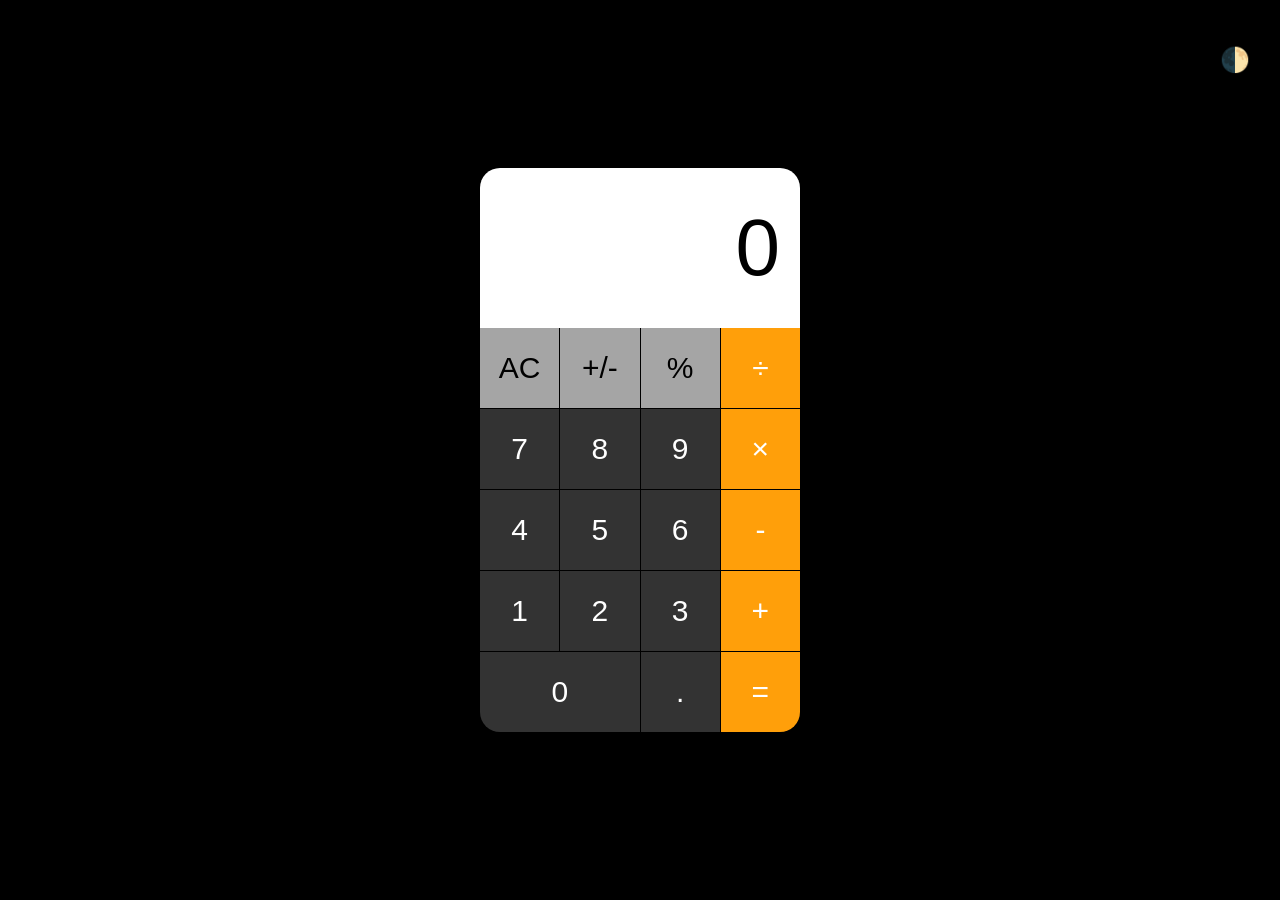
<file: index.html>
<!DOCTYPE html>
<html lang="en">
<head>
    <meta charset="UTF-8">
    <meta name="viewport" content="width=device-width, initial-scale=1.0">
    <title>iPhone Calculator</title>
    <link rel="stylesheet" href="static/styles.css">
</head>
<body>
    <button id="mode-toggle" class="mode-toggle">🌓</button>
    <div class="calculator">
        <div id="display">0</div>
        <div class="buttons">
            <button onclick="handleInput('AC')" class="special">AC</button>
            <button onclick="handleInput('+/-')" class="special">+/-</button>
            <button onclick="handleInput('%')" class="special">%</button>
            <button onclick="handleInput('/')" class="operator">÷</button>
            <button onclick="handleInput('7')">7</button>
            <button onclick="handleInput('8')">8</button>
            <button onclick="handleInput('9')">9</button>
            <button onclick="handleInput('*')" class="operator">×</button>
            <button onclick="handleInput('4')">4</button>
            <button onclick="handleInput('5')">5</button>
            <button onclick="handleInput('6')">6</button>
            <button onclick="handleInput('-')" class="operator">-</button>
            <button onclick="handleInput('1')">1</button>
            <button onclick="handleInput('2')">2</button>
            <button onclick="handleInput('3')">3</button>
            <button onclick="handleInput('+')" class="operator">+</button>
            <button onclick="handleInput('0')" class="zero">0</button>
            <button onclick="handleInput('.')">.</button>
            <button onclick="handleInput('=')" class="operator">=</button>
        </div>
    </div>
    <script src="static/script.js"></script>
</body>
</html>
</file>
<file: static/styles.css>
:root {
    --bg-color: #000;
    --calculator-bg: #000;
    --display-bg: #fff;
    --display-color: #000;
    --button-bg: #333;
    --button-color: #fff;
    --operator-bg: #ff9f0a;
    --special-bg: #a5a5a5;
    --special-color: #000;
}

body.light-mode {
    --bg-color: #f0f0f0;
    --calculator-bg: #fff;
    --display-bg: #f8f8f8;
    --display-color: #000;
    --button-bg: #e0e0e0;
    --button-color: #000;
    --operator-bg: #f1a33c;
    --special-bg: #d4d4d4;
    --special-color: #000;
}

body {
    display: flex;
    flex-direction: column;
    justify-content: center;
    align-items: center;
    height: 100vh;
    margin: 0;
    background-color: var(--bg-color);
    font-family: -apple-system, BlinkMacSystemFont, 'Segoe UI', Roboto, Oxygen, Ubuntu, Cantarell, 'Open Sans', 'Helvetica Neue', sans-serif;
    transition: background-color 0.3s;
}

.calculator {
    background-color: var(--calculator-bg);
    border-radius: 20px;
    overflow: hidden;
    width: 320px;
    box-shadow: 0 0 20px rgba(0, 0, 0, 0.2);
    transition: background-color 0.3s, box-shadow 0.3s;
}

#display {
    color: var(--display-color);
    background-color: var(--display-bg);
    text-align: right;
    font-size: 80px;
    padding: 20px;
    height: 120px;
    line-height: 120px;
    overflow: hidden;
    white-space: nowrap;
    text-overflow: ellipsis;
    transition: background-color 0.3s, color 0.3s;
}

.buttons {
    display: grid;
    grid-template-columns: repeat(4, 1fr);
    gap: 1px;
}

button {
    border: none;
    font-size: 30px;
    height: 80px;
    background-color: var(--button-bg);
    color: var(--button-color);
    cursor: pointer;
    transition: filter 0.3s, background-color 0.3s, color 0.3s;
}

button:hover {
    filter: brightness(130%);
}

button.operator {
    background-color: var(--operator-bg);
}

button.special {
    background-color: var(--special-bg);
    color: var(--special-color);
}

button.zero {
    grid-column: span 2;
}

.mode-toggle {
    position: absolute;
    top: 20px;
    right: 20px;
    font-size: 24px;
    background: none;
    border: none;
    cursor: pointer;
    padding: 10px;
    border-radius: 50%;
    transition: background-color 0.3s;
}

.mode-toggle:hover {
    background-color: rgba(255, 255, 255, 0.1);
}

body.light-mode .mode-toggle:hover {
    background-color: rgba(0, 0, 0, 0.1);
}
</file>
